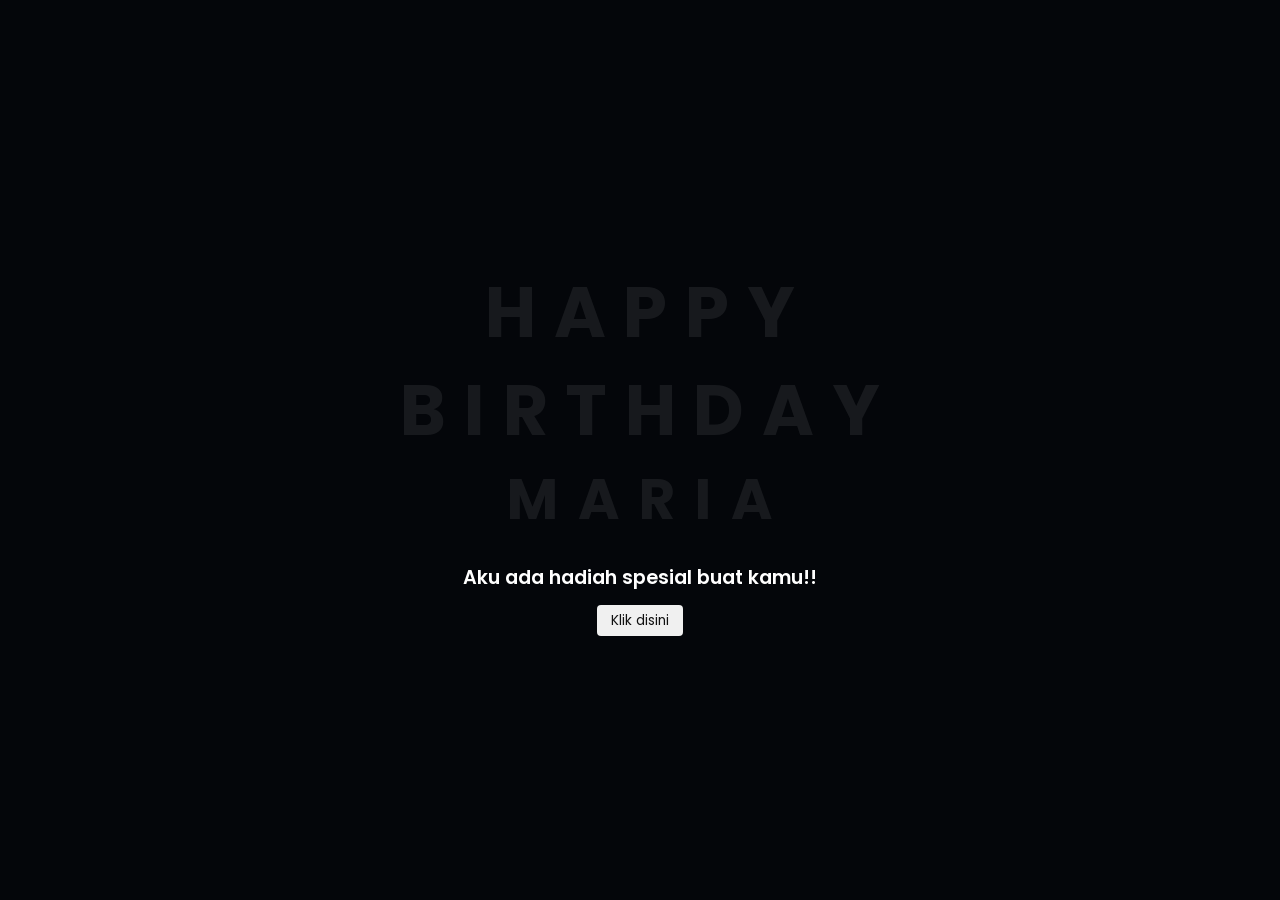
<file: index.html>
<!DOCTYPE html>
<html lang="id">
<head>
    <meta charset="UTF-8">
    <meta http-equiv="X-UA-Compatible" content="IE=edge">
    <meta name="viewport" content="width=device-width, initial-scale=1.0">
    <link rel="stylesheet" href="css/style.css">
    <link rel="icon" href="img/flowers.png" type="image/png">
    <title>Flowers</title>
</head>
<body>
    <div class="greetings">
        <span>H</span>
        <span>A</span>
        <span>P</span>
        <span>P</span>
        <span>Y</span>
    </div>

    <div class="greetings">
        <span>B</span>
        <span>I</span>
        <span>R</span>
        <span>T</span>
        <span>H</span>
        <span>D</span>
        <span>A</span>
        <span>Y</span>
    </div>

    <div class="greetings nama">
        <span>M</span>
        <span>A</span>
        <span>R</span>
        <span>I</span>
        <span>A</span>
    </div>

    <div class="description">
        <span>Aku ada hadiah spesial buat kamu!!</span>
    </div>

    <div class="button">
        <a class="btn" href="flower.html">Klik disini</a>
    </div>

    <script src="script.js"></script>
</body>
</html>
</file>
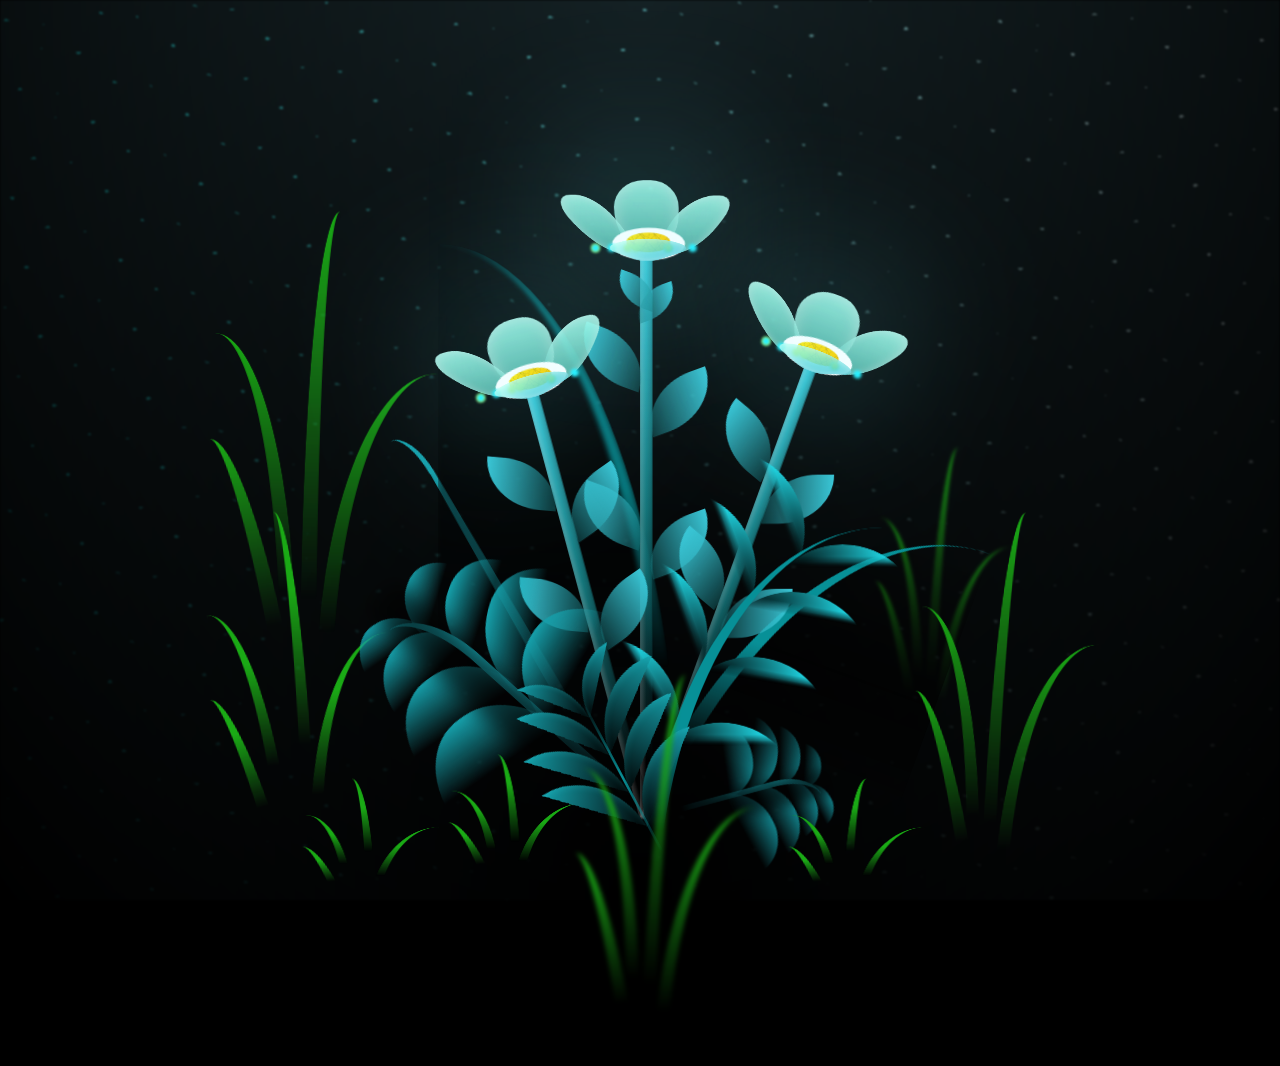
<file: flower.html>
<!DOCTYPE html>
<html lang="en">
<head>
    <meta charset="UTF-8">
    <meta http-equiv="X-UA-Compatible" content="IE=edge">
    <meta name="viewport" content="width=device-width, initial-scale=1.0">
    <link rel="stylesheet" href="css/main.css">
    <link rel="icon" href="img/flowers.png" type="image/x-icon">
    <title>flowers</title>
</head>
<body class="not-loaded">
  <!-- Pembuat code: https://codepen.io/mdusmanansari/pen/BamepLe -->
    <div class="night"></div>
    <div class="flowers">
      <div class="flower flower--1">
        <div class="flower__leafs flower__leafs--1">
          <div class="flower__leaf flower__leaf--1"></div>
          <div class="flower__leaf flower__leaf--2"></div>
          <div class="flower__leaf flower__leaf--3"></div>
          <div class="flower__leaf flower__leaf--4"></div>
          <div class="flower__white-circle"></div>
  
          <div class="flower__light flower__light--1"></div>
          <div class="flower__light flower__light--2"></div>
          <div class="flower__light flower__light--3"></div>
          <div class="flower__light flower__light--4"></div>
          <div class="flower__light flower__light--5"></div>
          <div class="flower__light flower__light--6"></div>
          <div class="flower__light flower__light--7"></div>
          <div class="flower__light flower__light--8"></div>
  
        </div>
        <div class="flower__line">
          <div class="flower__line__leaf flower__line__leaf--1"></div>
          <div class="flower__line__leaf flower__line__leaf--2"></div>
          <div class="flower__line__leaf flower__line__leaf--3"></div>
          <div class="flower__line__leaf flower__line__leaf--4"></div>
          <div class="flower__line__leaf flower__line__leaf--5"></div>
          <div class="flower__line__leaf flower__line__leaf--6"></div>
        </div>
      </div>
  
      <div class="flower flower--2">
        <div class="flower__leafs flower__leafs--2">
          <div class="flower__leaf flower__leaf--1"></div>
          <div class="flower__leaf flower__leaf--2"></div>
          <div class="flower__leaf flower__leaf--3"></div>
          <div class="flower__leaf flower__leaf--4"></div>
          <div class="flower__white-circle"></div>
  
          <div class="flower__light flower__light--1"></div>
          <div class="flower__light flower__light--2"></div>
          <div class="flower__light flower__light--3"></div>
          <div class="flower__light flower__light--4"></div>
          <div class="flower__light flower__light--5"></div>
          <div class="flower__light flower__light--6"></div>
          <div class="flower__light flower__light--7"></div>
          <div class="flower__light flower__light--8"></div>
  
        </div>
        <div class="flower__line">
          <div class="flower__line__leaf flower__line__leaf--1"></div>
          <div class="flower__line__leaf flower__line__leaf--2"></div>
          <div class="flower__line__leaf flower__line__leaf--3"></div>
          <div class="flower__line__leaf flower__line__leaf--4"></div>
        </div>
      </div>
  
      <div class="flower flower--3">
        <div class="flower__leafs flower__leafs--3">
          <div class="flower__leaf flower__leaf--1"></div>
          <div class="flower__leaf flower__leaf--2"></div>
          <div class="flower__leaf flower__leaf--3"></div>
          <div class="flower__leaf flower__leaf--4"></div>
          <div class="flower__white-circle"></div>
  
          <div class="flower__light flower__light--1"></div>
          <div class="flower__light flower__light--2"></div>
          <div class="flower__light flower__light--3"></div>
          <div class="flower__light flower__light--4"></div>
          <div class="flower__light flower__light--5"></div>
          <div class="flower__light flower__light--6"></div>
          <div class="flower__light flower__light--7"></div>
          <div class="flower__light flower__light--8"></div>
  
        </div>
        <div class="flower__line">
          <div class="flower__line__leaf flower__line__leaf--1"></div>
          <div class="flower__line__leaf flower__line__leaf--2"></div>
          <div class="flower__line__leaf flower__line__leaf--3"></div>
          <div class="flower__line__leaf flower__line__leaf--4"></div>
        </div>
      </div>
  
      <div class="grow-ans" style="--d:1.2s">
        <div class="flower__g-long">
          <div class="flower__g-long__top"></div>
          <div class="flower__g-long__bottom"></div>
        </div>
      </div>
  
      <div class="growing-grass">
        <div class="flower__grass flower__grass--1">
          <div class="flower__grass--top"></div>
          <div class="flower__grass--bottom"></div>
          <div class="flower__grass__leaf flower__grass__leaf--1"></div>
          <div class="flower__grass__leaf flower__grass__leaf--2"></div>
          <div class="flower__grass__leaf flower__grass__leaf--3"></div>
          <div class="flower__grass__leaf flower__grass__leaf--4"></div>
          <div class="flower__grass__leaf flower__grass__leaf--5"></div>
          <div class="flower__grass__leaf flower__grass__leaf--6"></div>
          <div class="flower__grass__leaf flower__grass__leaf--7"></div>
          <div class="flower__grass__leaf flower__grass__leaf--8"></div>
          <div class="flower__grass__overlay"></div>
        </div>
      </div>
  
      <div class="growing-grass">
        <div class="flower__grass flower__grass--2">
          <div class="flower__grass--top"></div>
          <div class="flower__grass--bottom"></div>
          <div class="flower__grass__leaf flower__grass__leaf--1"></div>
          <div class="flower__grass__leaf flower__grass__leaf--2"></div>
          <div class="flower__grass__leaf flower__grass__leaf--3"></div>
          <div class="flower__grass__leaf flower__grass__leaf--4"></div>
          <div class="flower__grass__leaf flower__grass__leaf--5"></div>
          <div class="flower__grass__leaf flower__grass__leaf--6"></div>
          <div class="flower__grass__leaf flower__grass__leaf--7"></div>
          <div class="flower__grass__leaf flower__grass__leaf--8"></div>
          <div class="flower__grass__overlay"></div>
        </div>
      </div>
  
      <div class="grow-ans" style="--d:2.4s">
        <div class="flower__g-right flower__g-right--1">
          <div class="leaf"></div>
        </div>
      </div>
  
      <div class="grow-ans" style="--d:2.8s">
        <div class="flower__g-right flower__g-right--2">
          <div class="leaf"></div>
        </div>
      </div>
  
      <div class="grow-ans" style="--d:2.8s">
        <div class="flower__g-front">
          <div class="flower__g-front__leaf-wrapper flower__g-front__leaf-wrapper--1">
            <div class="flower__g-front__leaf"></div>
          </div>
          <div class="flower__g-front__leaf-wrapper flower__g-front__leaf-wrapper--2">
            <div class="flower__g-front__leaf"></div>
          </div>
          <div class="flower__g-front__leaf-wrapper flower__g-front__leaf-wrapper--3">
            <div class="flower__g-front__leaf"></div>
          </div>
          <div class="flower__g-front__leaf-wrapper flower__g-front__leaf-wrapper--4">
            <div class="flower__g-front__leaf"></div>
          </div>
          <div class="flower__g-front__leaf-wrapper flower__g-front__leaf-wrapper--5">
            <div class="flower__g-front__leaf"></div>
          </div>
          <div class="flower__g-front__leaf-wrapper flower__g-front__leaf-wrapper--6">
            <div class="flower__g-front__leaf"></div>
          </div>
          <div class="flower__g-front__leaf-wrapper flower__g-front__leaf-wrapper--7">
            <div class="flower__g-front__leaf"></div>
          </div>
          <div class="flower__g-front__leaf-wrapper flower__g-front__leaf-wrapper--8">
            <div class="flower__g-front__leaf"></div>
          </div>
          <div class="flower__g-front__line"></div>
        </div>
      </div>
  
      <div class="grow-ans" style="--d:3.2s">
        <div class="flower__g-fr">
          <div class="leaf"></div>
          <div class="flower__g-fr__leaf flower__g-fr__leaf--1"></div>
          <div class="flower__g-fr__leaf flower__g-fr__leaf--2"></div>
          <div class="flower__g-fr__leaf flower__g-fr__leaf--3"></div>
          <div class="flower__g-fr__leaf flower__g-fr__leaf--4"></div>
          <div class="flower__g-fr__leaf flower__g-fr__leaf--5"></div>
          <div class="flower__g-fr__leaf flower__g-fr__leaf--6"></div>
          <div class="flower__g-fr__leaf flower__g-fr__leaf--7"></div>
          <div class="flower__g-fr__leaf flower__g-fr__leaf--8"></div>
        </div>
      </div>
  
      <div class="long-g long-g--0">
        <div class="grow-ans" style="--d:3s">
          <div class="leaf leaf--0"></div>
        </div>
        <div class="grow-ans" style="--d:2.2s">
          <div class="leaf leaf--1"></div>
        </div>
        <div class="grow-ans" style="--d:3.4s">
          <div class="leaf leaf--2"></div>
        </div>
        <div class="grow-ans" style="--d:3.6s">
          <div class="leaf leaf--3"></div>
        </div>
      </div>
  
      <div class="long-g long-g--1">
        <div class="grow-ans" style="--d:3.6s">
          <div class="leaf leaf--0"></div>
        </div>
        <div class="grow-ans" style="--d:3.8s">
          <div class="leaf leaf--1"></div>
        </div>
        <div class="grow-ans" style="--d:4s">
          <div class="leaf leaf--2"></div>
        </div>
        <div class="grow-ans" style="--d:4.2s">
          <div class="leaf leaf--3"></div>
        </div>
      </div>
  
      <div class="long-g long-g--2">
        <div class="grow-ans" style="--d:4s">
          <div class="leaf leaf--0"></div>
        </div>
        <div class="grow-ans" style="--d:4.2s">
          <div class="leaf leaf--1"></div>
        </div>
        <div class="grow-ans" style="--d:4.4s">
          <div class="leaf leaf--2"></div>
        </div>
        <div class="grow-ans" style="--d:4.6s">
          <div class="leaf leaf--3"></div>
        </div>
      </div>
  
      <div class="long-g long-g--3">
        <div class="grow-ans" style="--d:4s">
          <div class="leaf leaf--0"></div>
        </div>
        <div class="grow-ans" style="--d:4.2s">
          <div class="leaf leaf--1"></div>
        </div>
        <div class="grow-ans" style="--d:3s">
          <div class="leaf leaf--2"></div>
        </div>
        <div class="grow-ans" style="--d:3.6s">
          <div class="leaf leaf--3"></div>
        </div>
      </div>
  
      <div class="long-g long-g--4">
        <div class="grow-ans" style="--d:4s">
          <div class="leaf leaf--0"></div>
        </div>
        <div class="grow-ans" style="--d:4.2s">
          <div class="leaf leaf--1"></div>
        </div>
        <div class="grow-ans" style="--d:3s">
          <div class="leaf leaf--2"></div>
        </div>
        <div class="grow-ans" style="--d:3.6s">
          <div class="leaf leaf--3"></div>
        </div>
      </div>
  
      <div class="long-g long-g--5">
        <div class="grow-ans" style="--d:4s">
          <div class="leaf leaf--0"></div>
        </div>
        <div class="grow-ans" style="--d:4.2s">
          <div class="leaf leaf--1"></div>
        </div>
        <div class="grow-ans" style="--d:3s">
          <div class="leaf leaf--2"></div>
        </div>
        <div class="grow-ans" style="--d:3.6s">
          <div class="leaf leaf--3"></div>
        </div>
      </div>
  
      <div class="long-g long-g--6">
        <div class="grow-ans" style="--d:4.2s">
          <div class="leaf leaf--0"></div>
        </div>
        <div class="grow-ans" style="--d:4.4s">
          <div class="leaf leaf--1"></div>
        </div>
        <div class="grow-ans" style="--d:4.6s">
          <div class="leaf leaf--2"></div>
        </div>
        <div class="grow-ans" style="--d:4.8s">
          <div class="leaf leaf--3"></div>
        </div>
      </div>
  
      <div class="long-g long-g--7">
        <div class="grow-ans" style="--d:3s">
          <div class="leaf leaf--0"></div>
        </div>
        <div class="grow-ans" style="--d:3.2s">
          <div class="leaf leaf--1"></div>
        </div>
        <div class="grow-ans" style="--d:3.5s">
          <div class="leaf leaf--2"></div>
        </div>
        <div class="grow-ans" style="--d:3.6s">
          <div class="leaf leaf--3"></div>
        </div>
      </div>
    </div>
    <script src="main.js"></script>
  </body>
</html>
</file>
<file: css/style.css>
@import url('https://fonts.googleapis.com/css2?family=Poppins:wght@500;600;700&display=swap');
 
:root {
    --fs: clamp(1.6rem, min(5.5vw, 9vh), 4.5rem);
    --dim: rgba(255, 255, 255, 0.08);
}
 
* {
    margin: 0;
    padding: 0;
    box-sizing: border-box;
    font-family: 'Poppins', sans-serif;
}
 
body {
    min-height: 100vh;
    background: #04060a;
    color: #fff;
    display: flex;
    flex-direction: column;
    align-items: center;
    justify-content: center;
    text-align: center;
    padding: 1rem;
}
 
.greetings {
    display: flex;
    justify-content: center;
    padding-left: 0.25em; /* menyeimbangkan letter-spacing huruf terakhir */
    font-size: var(--fs);
    font-weight: 700;
    letter-spacing: 0.25em;
    line-height: 1.4;
}
 
.greetings.nama {
    font-size: calc(var(--fs) * 0.8);
    letter-spacing: 0.35em;
    padding-left: 0.35em;
}
 
/* Tiap huruf menyala bergantian, lalu diulang terus (infinite) */
.greetings span {
    color: var(--dim);
    animation: glow var(--dur, 7s) ease-in-out infinite;
    animation-delay: calc(var(--i) * var(--step, 0.3s));
}
 
@keyframes glow {
    0%, 14%, 100% {
        color: var(--dim);
        text-shadow: none;
    }
    4%, 8% {
        color: #fff;
        text-shadow: 0 0 10px #9fd4ff, 0 0 24px #4aa8ff, 0 0 48px #4aa8ff;
    }
}
 
.description {
    margin-top: 1.5rem;
    font-size: clamp(0.95rem, 2.2vw, 1.2rem);
    font-weight: 600;
}
 
.button { margin-top: 0.8rem; }
 
.btn {
    display: inline-block;
    padding: 0.35rem 0.9rem;
    background: #f0f0f0;
    color: #111;
    border-radius: 4px;
    font-size: 0.85rem;
    text-decoration: none;
}
 
.btn:hover,
.btn:focus-visible {
    background: #fff;
    box-shadow: 0 0 12px #4aa8ff;
    outline: none;
}
 
@media (prefers-reduced-motion: reduce) {
    .greetings span { animation: none; color: #bfe3ff; }
} @import url('https://fonts.googleapis.com/css2?family=Poppins:wght@500;600;700&display=swap');
 
:root {
    --fs: clamp(1.6rem, min(5.5vw, 9vh), 4.5rem);
    --dim: rgba(255, 255, 255, 0.08);
}
 
* {
    margin: 0;
    padding: 0;
    box-sizing: border-box;
    font-family: 'Poppins', sans-serif;
}
 
body {
    min-height: 100vh;
    background: #04060a;
    color: #fff;
    display: flex;
    flex-direction: column;
    align-items: center;
    justify-content: center;
    text-align: center;
    padding: 1rem;
}
 
.greetings {
    display: flex;
    justify-content: center;
    padding-left: 0.25em; /* menyeimbangkan letter-spacing huruf terakhir */
    font-size: var(--fs);
    font-weight: 700;
    letter-spacing: 0.25em;
    line-height: 1.4;
}
 
.greetings.nama {
    font-size: calc(var(--fs) * 0.8);
    letter-spacing: 0.35em;
    padding-left: 0.35em;
}
 
/* Tiap huruf menyala bergantian, lalu diulang terus (infinite) */
.greetings span {
    color: var(--dim);
    animation: glow var(--dur, 7s) ease-in-out infinite;
    animation-delay: calc(var(--i) * var(--step, 0.3s));
}
 
@keyframes glow {
    0%, 14%, 100% {
        color: var(--dim);
        text-shadow: none;
    }
    4%, 8% {
        color: #fff;
        text-shadow: 0 0 10px #9fd4ff, 0 0 24px #4aa8ff, 0 0 48px #4aa8ff;
    }
}
 
.description {
    margin-top: 1.5rem;
    font-size: clamp(0.95rem, 2.2vw, 1.2rem);
    font-weight: 600;
}
 
.button { margin-top: 0.8rem; }
 
.btn {
    display: inline-block;
    padding: 0.35rem 0.9rem;
    background: #f0f0f0;
    color: #111;
    border-radius: 4px;
    font-size: 0.85rem;
    text-decoration: none;
}
 
.btn:hover,
.btn:focus-visible {
    background: #fff;
    box-shadow: 0 0 12px #4aa8ff;
    outline: none;
}
 
@media (prefers-reduced-motion: reduce) {
    .greetings span { animation: none; color: #bfe3ff; }
} @import url('https://fonts.googleapis.com/css2?family=Poppins:wght@500;600;700&display=swap');
 
:root {
    --fs: clamp(1.6rem, min(5.5vw, 9vh), 4.5rem);
    --dim: rgba(255, 255, 255, 0.08);
}
 
* {
    margin: 0;
    padding: 0;
    box-sizing: border-box;
    font-family: 'Poppins', sans-serif;
}
 
body {
    min-height: 100vh;
    background: #04060a;
    color: #fff;
    display: flex;
    flex-direction: column;
    align-items: center;
    justify-content: center;
    text-align: center;
    padding: 1rem;
}
 
.greetings {
    display: flex;
    justify-content: center;
    padding-left: 0.25em; /* menyeimbangkan letter-spacing huruf terakhir */
    font-size: var(--fs);
    font-weight: 700;
    letter-spacing: 0.25em;
    line-height: 1.4;
}
 
.greetings.nama {
    font-size: calc(var(--fs) * 0.8);
    letter-spacing: 0.35em;
    padding-left: 0.35em;
}
 
/* Tiap huruf menyala bergantian, lalu diulang terus (infinite) */
.greetings span {
    color: var(--dim);
    animation: glow var(--dur, 7s) ease-in-out infinite;
    animation-delay: calc(var(--i) * var(--step, 0.3s));
}
 
@keyframes glow {
    0%, 14%, 100% {
        color: var(--dim);
        text-shadow: none;
    }
    4%, 8% {
        color: #fff;
        text-shadow: 0 0 10px #9fd4ff, 0 0 24px #4aa8ff, 0 0 48px #4aa8ff;
    }
}
 
.description {
    margin-top: 1.5rem;
    font-size: clamp(0.95rem, 2.2vw, 1.2rem);
    font-weight: 600;
}
 
.button { margin-top: 0.8rem; }
 
.btn {
    display: inline-block;
    padding: 0.35rem 0.9rem;
    background: #f0f0f0;
    color: #111;
    border-radius: 4px;
    font-size: 0.85rem;
    text-decoration: none;
}
 
.btn:hover,
.btn:focus-visible {
    background: #fff;
    box-shadow: 0 0 12px #4aa8ff;
    outline: none;
}
 
@media (prefers-reduced-motion: reduce) {
    .greetings span { animation: none; color: #bfe3ff; }
}
</file>
<file: css/main.css>
*,
*::after,
*::before {
  padding: 0;
  margin: 0;
  box-sizing: border-box;
}

:root {
  --dark-color: #000;
}

body {
  display: flex;
  align-items: flex-end;
  justify-content: center;
  min-height: 100vh;
  background-color: var(--dark-color);
  overflow: hidden;
  perspective: 1000px;
}

.night {
  position: fixed;
  left: 50%;
  top: 0;
  transform: translateX(-50%);
  width: 100%;
  height: 100%;
  filter: blur(0.1vmin);
  background-image: radial-gradient(ellipse at top, transparent 0%, var(--dark-color)), radial-gradient(ellipse at bottom, var(--dark-color), rgba(145, 233, 255, 0.2)), repeating-linear-gradient(220deg, rgb(0, 0, 0) 0px, rgb(0, 0, 0) 19px, transparent 19px, transparent 22px), repeating-linear-gradient(189deg, rgb(0, 0, 0) 0px, rgb(0, 0, 0) 19px, transparent 19px, transparent 22px), repeating-linear-gradient(148deg, rgb(0, 0, 0) 0px, rgb(0, 0, 0) 19px, transparent 19px, transparent 22px), linear-gradient(90deg, rgb(0, 255, 250), rgb(240, 240, 240));
}

.flowers {
  position: relative;
  transform: scale(0.9);
}

.flower {
  position: absolute;
  bottom: 10vmin;
  transform-origin: bottom center;
  z-index: 10;
  --fl-speed: 0.8s;
}
.flower--1 {
  -webkit-animation: moving-flower-1 4s linear infinite;
          animation: moving-flower-1 4s linear infinite;
}
.flower--1 .flower__line {
  height: 70vmin;
  -webkit-animation-delay: 0.3s;
          animation-delay: 0.3s;
}
.flower--1 .flower__line__leaf--1 {
  -webkit-animation: blooming-leaf-right var(--fl-speed) 1.6s backwards;
          animation: blooming-leaf-right var(--fl-speed) 1.6s backwards;
}
.flower--1 .flower__line__leaf--2 {
  -webkit-animation: blooming-leaf-right var(--fl-speed) 1.4s backwards;
          animation: blooming-leaf-right var(--fl-speed) 1.4s backwards;
}
.flower--1 .flower__line__leaf--3 {
  -webkit-animation: blooming-leaf-left var(--fl-speed) 1.2s backwards;
          animation: blooming-leaf-left var(--fl-speed) 1.2s backwards;
}
.flower--1 .flower__line__leaf--4 {
  -webkit-animation: blooming-leaf-left var(--fl-speed) 1s backwards;
          animation: blooming-leaf-left var(--fl-speed) 1s backwards;
}
.flower--1 .flower__line__leaf--5 {
  -webkit-animation: blooming-leaf-right var(--fl-speed) 1.8s backwards;
          animation: blooming-leaf-right var(--fl-speed) 1.8s backwards;
}
.flower--1 .flower__line__leaf--6 {
  -webkit-animation: blooming-leaf-left var(--fl-speed) 2s backwards;
          animation: blooming-leaf-left var(--fl-speed) 2s backwards;
}
.flower--2 {
  left: 50%;
  transform: rotate(20deg);
  -webkit-animation: moving-flower-2 4s linear infinite;
          animation: moving-flower-2 4s linear infinite;
}
.flower--2 .flower__line {
  height: 60vmin;
  -webkit-animation-delay: 0.6s;
          animation-delay: 0.6s;
}
.flower--2 .flower__line__leaf--1 {
  -webkit-animation: blooming-leaf-right var(--fl-speed) 1.9s backwards;
          animation: blooming-leaf-right var(--fl-speed) 1.9s backwards;
}
.flower--2 .flower__line__leaf--2 {
  -webkit-animation: blooming-leaf-right var(--fl-speed) 1.7s backwards;
          animation: blooming-leaf-right var(--fl-speed) 1.7s backwards;
}
.flower--2 .flower__line__leaf--3 {
  -webkit-animation: blooming-leaf-left var(--fl-speed) 1.5s backwards;
          animation: blooming-leaf-left var(--fl-speed) 1.5s backwards;
}
.flower--2 .flower__line__leaf--4 {
  -webkit-animation: blooming-leaf-left var(--fl-speed) 1.3s backwards;
          animation: blooming-leaf-left var(--fl-speed) 1.3s backwards;
}
.flower--3 {
  left: 50%;
  transform: rotate(-15deg);
  -webkit-animation: moving-flower-3 4s linear infinite;
          animation: moving-flower-3 4s linear infinite;
}
.flower--3 .flower__line {
  -webkit-animation-delay: 0.9s;
          animation-delay: 0.9s;
}
.flower--3 .flower__line__leaf--1 {
  -webkit-animation: blooming-leaf-right var(--fl-speed) 2.5s backwards;
          animation: blooming-leaf-right var(--fl-speed) 2.5s backwards;
}
.flower--3 .flower__line__leaf--2 {
  -webkit-animation: blooming-leaf-right var(--fl-speed) 2.3s backwards;
          animation: blooming-leaf-right var(--fl-speed) 2.3s backwards;
}
.flower--3 .flower__line__leaf--3 {
  -webkit-animation: blooming-leaf-left var(--fl-speed) 2.1s backwards;
          animation: blooming-leaf-left var(--fl-speed) 2.1s backwards;
}
.flower--3 .flower__line__leaf--4 {
  -webkit-animation: blooming-leaf-left var(--fl-speed) 1.9s backwards;
          animation: blooming-leaf-left var(--fl-speed) 1.9s backwards;
}
.flower__leafs {
  position: relative;
  -webkit-animation: blooming-flower 2s backwards;
          animation: blooming-flower 2s backwards;
}
.flower__leafs--1 {
  -webkit-animation-delay: 1.1s;
          animation-delay: 1.1s;
}
.flower__leafs--2 {
  -webkit-animation-delay: 1.4s;
          animation-delay: 1.4s;
}
.flower__leafs--3 {
  -webkit-animation-delay: 1.7s;
          animation-delay: 1.7s;
}
.flower__leafs::after {
  content: "";
  position: absolute;
  left: 0;
  top: 0;
  transform: translate(-50%, -100%);
  width: 8vmin;
  height: 8vmin;
  background-color: #6bf0ff;
  filter: blur(10vmin);
}
.flower__leaf {
  position: absolute;
  bottom: 0;
  left: 50%;
  width: 8vmin;
  height: 11vmin;
  border-radius: 51% 49% 47% 53%/44% 45% 55% 69%;
  background-color: #a7ffee;
  background-image: linear-gradient(to top, #54b8aa, #a7ffee);
  transform-origin: bottom center;
  opacity: 0.9;
  box-shadow: inset 0 0 2vmin rgba(255, 255, 255, 0.5);
}
.flower__leaf--1 {
  transform: translate(-10%, 1%) rotateY(40deg) rotateX(-50deg);
}
.flower__leaf--2 {
  transform: translate(-50%, -4%) rotateX(40deg);
}
.flower__leaf--3 {
  transform: translate(-90%, 0%) rotateY(45deg) rotateX(50deg);
}
.flower__leaf--4 {
  width: 8vmin;
  height: 8vmin;
  transform-origin: bottom left;
  border-radius: 4vmin 10vmin 4vmin 4vmin;
  transform: translate(0%, 18%) rotateX(70deg) rotate(-43deg);
  background-image: linear-gradient(to top, #39c6d6, #a7ffee);
  z-index: 1;
  opacity: 0.8;
}
.flower__white-circle {
  position: absolute;
  left: -3.5vmin;
  top: -3vmin;
  width: 9vmin;
  height: 4vmin;
  border-radius: 50%;
  background-color: #fff;
}
.flower__white-circle::after {
  content: "";
  position: absolute;
  left: 50%;
  top: 45%;
  transform: translate(-50%, -50%);
  width: 60%;
  height: 60%;
  border-radius: inherit;
  background-image: repeating-linear-gradient(135deg, rgba(0, 0, 0, 0.03) 0px, rgba(0, 0, 0, 0.03) 1px, transparent 1px, transparent 12px), repeating-linear-gradient(45deg, rgba(0, 0, 0, 0.03) 0px, rgba(0, 0, 0, 0.03) 1px, transparent 1px, transparent 12px), repeating-linear-gradient(67.5deg, rgba(0, 0, 0, 0.03) 0px, rgba(0, 0, 0, 0.03) 1px, transparent 1px, transparent 12px), repeating-linear-gradient(135deg, rgba(0, 0, 0, 0.03) 0px, rgba(0, 0, 0, 0.03) 1px, transparent 1px, transparent 12px), repeating-linear-gradient(45deg, rgba(0, 0, 0, 0.03) 0px, rgba(0, 0, 0, 0.03) 1px, transparent 1px, transparent 12px), repeating-linear-gradient(112.5deg, rgba(0, 0, 0, 0.03) 0px, rgba(0, 0, 0, 0.03) 1px, transparent 1px, transparent 12px), repeating-linear-gradient(112.5deg, rgba(0, 0, 0, 0.03) 0px, rgba(0, 0, 0, 0.03) 1px, transparent 1px, transparent 12px), repeating-linear-gradient(45deg, rgba(0, 0, 0, 0.03) 0px, rgba(0, 0, 0, 0.03) 1px, transparent 1px, transparent 12px), repeating-linear-gradient(22.5deg, rgba(0, 0, 0, 0.03) 0px, rgba(0, 0, 0, 0.03) 1px, transparent 1px, transparent 12px), repeating-linear-gradient(45deg, rgba(0, 0, 0, 0.03) 0px, rgba(0, 0, 0, 0.03) 1px, transparent 1px, transparent 12px), repeating-linear-gradient(22.5deg, rgba(0, 0, 0, 0.03) 0px, rgba(0, 0, 0, 0.03) 1px, transparent 1px, transparent 12px), repeating-linear-gradient(135deg, rgba(0, 0, 0, 0.03) 0px, rgba(0, 0, 0, 0.03) 1px, transparent 1px, transparent 12px), repeating-linear-gradient(157.5deg, rgba(0, 0, 0, 0.03) 0px, rgba(0, 0, 0, 0.03) 1px, transparent 1px, transparent 12px), repeating-linear-gradient(67.5deg, rgba(0, 0, 0, 0.03) 0px, rgba(0, 0, 0, 0.03) 1px, transparent 1px, transparent 12px), repeating-linear-gradient(67.5deg, rgba(0, 0, 0, 0.03) 0px, rgba(0, 0, 0, 0.03) 1px, transparent 1px, transparent 12px), linear-gradient(90deg, rgb(255, 235, 18), rgb(255, 206, 0));
}
.flower__line {
  height: 55vmin;
  width: 1.5vmin;
  background-image: linear-gradient(to left, rgba(0, 0, 0, 0.2), transparent, rgba(255, 255, 255, 0.2)), linear-gradient(to top, transparent 10%, #14757a, #39c6d6);
  box-shadow: inset 0 0 2px rgba(0, 0, 0, 0.5);
  -webkit-animation: grow-flower-tree 4s backwards;
          animation: grow-flower-tree 4s backwards;
}
.flower__line__leaf {
  --w: 7vmin;
  --h: calc(var(--w) + 2vmin);
  position: absolute;
  top: 20%;
  left: 90%;
  width: var(--w);
  height: var(--h);
  border-top-right-radius: var(--h);
  border-bottom-left-radius: var(--h);
  background-image: linear-gradient(to top, rgba(20, 117, 122, 0.4), #39c6d6);
}
.flower__line__leaf--1 {
  transform: rotate(70deg) rotateY(30deg);
}
.flower__line__leaf--2 {
  top: 45%;
  transform: rotate(70deg) rotateY(30deg);
}
.flower__line__leaf--3, .flower__line__leaf--4, .flower__line__leaf--6 {
  border-top-right-radius: 0;
  border-bottom-left-radius: 0;
  border-top-left-radius: var(--h);
  border-bottom-right-radius: var(--h);
  left: -460%;
  top: 12%;
  transform: rotate(-70deg) rotateY(30deg);
}
.flower__line__leaf--4 {
  top: 40%;
}
.flower__line__leaf--5 {
  top: 0;
  transform-origin: left;
  transform: rotate(70deg) rotateY(30deg) scale(0.6);
}
.flower__line__leaf--6 {
  top: -2%;
  left: -450%;
  transform-origin: right;
  transform: rotate(-70deg) rotateY(30deg) scale(0.6);
}
.flower__light {
  position: absolute;
  bottom: 0vmin;
  width: 1vmin;
  height: 1vmin;
  background-color: rgb(255, 251, 0);
  border-radius: 50%;
  filter: blur(0.2vmin);
  -webkit-animation: light-ans 4s linear infinite backwards;
          animation: light-ans 4s linear infinite backwards;
}
.flower__light:nth-child(odd) {
  background-color: #23f0ff;
}
.flower__light--1 {
  left: -2vmin;
  -webkit-animation-delay: 1s;
          animation-delay: 1s;
}
.flower__light--2 {
  left: 3vmin;
  -webkit-animation-delay: 0.5s;
          animation-delay: 0.5s;
}
.flower__light--3 {
  left: -6vmin;
  -webkit-animation-delay: 0.3s;
          animation-delay: 0.3s;
}
.flower__light--4 {
  left: 6vmin;
  -webkit-animation-delay: 0.9s;
          animation-delay: 0.9s;
}
.flower__light--5 {
  left: -1vmin;
  -webkit-animation-delay: 1.5s;
          animation-delay: 1.5s;
}
.flower__light--6 {
  left: -4vmin;
  -webkit-animation-delay: 3s;
          animation-delay: 3s;
}
.flower__light--7 {
  left: 3vmin;
  -webkit-animation-delay: 2s;
          animation-delay: 2s;
}
.flower__light--8 {
  left: -6vmin;
  -webkit-animation-delay: 3.5s;
          animation-delay: 3.5s;
}
.flower__grass {
  --c: #159faa;
  --line-w: 1.5vmin;
  position: absolute;
  bottom: 12vmin;
  left: -7vmin;
  display: flex;
  flex-direction: column;
  align-items: flex-end;
  z-index: 20;
  transform-origin: bottom center;
  transform: rotate(-48deg) rotateY(40deg);
}
.flower__grass--1 {
  -webkit-animation: moving-grass 2s linear infinite;
          animation: moving-grass 2s linear infinite;
}
.flower__grass--2 {
  left: 2vmin;
  bottom: 10vmin;
  transform: scale(0.5) rotate(75deg) rotateX(10deg) rotateY(-200deg);
  opacity: 0.8;
  z-index: 0;
  -webkit-animation: moving-grass--2 1.5s linear infinite;
          animation: moving-grass--2 1.5s linear infinite;
}
.flower__grass--top {
  width: 7vmin;
  height: 10vmin;
  border-top-right-radius: 100%;
  border-right: var(--line-w) solid var(--c);
  transform-origin: bottom center;
  transform: rotate(-2deg);
}
.flower__grass--bottom {
  margin-top: -2px;
  width: var(--line-w);
  height: 25vmin;
  background-image: linear-gradient(to top, transparent, var(--c));
}
.flower__grass__leaf {
  --size: 10vmin;
  position: absolute;
  width: calc(var(--size) * 2.1);
  height: var(--size);
  border-top-left-radius: var(--size);
  border-top-right-radius: var(--size);
  background-image: linear-gradient(to top, transparent, transparent 30%, var(--c));
  z-index: 100;
}
.flower__grass__leaf--1 {
  top: -6%;
  left: 30%;
  --size: 6vmin;
  transform: rotate(-20deg);
  -webkit-animation: growing-grass-ans--1 2s 2.6s backwards;
          animation: growing-grass-ans--1 2s 2.6s backwards;
}
@-webkit-keyframes growing-grass-ans--1 {
  0% {
    transform-origin: bottom left;
    transform: rotate(-20deg) scale(0);
  }
}
@keyframes growing-grass-ans--1 {
  0% {
    transform-origin: bottom left;
    transform: rotate(-20deg) scale(0);
  }
}
.flower__grass__leaf--2 {
  top: -5%;
  left: -110%;
  --size: 6vmin;
  transform: rotate(10deg);
  -webkit-animation: growing-grass-ans--2 2s 2.4s linear backwards;
          animation: growing-grass-ans--2 2s 2.4s linear backwards;
}
@-webkit-keyframes growing-grass-ans--2 {
  0% {
    transform-origin: bottom right;
    transform: rotate(10deg) scale(0);
  }
}
@keyframes growing-grass-ans--2 {
  0% {
    transform-origin: bottom right;
    transform: rotate(10deg) scale(0);
  }
}
.flower__grass__leaf--3 {
  top: 5%;
  left: 60%;
  --size: 8vmin;
  transform: rotate(-18deg) rotateX(-20deg);
  -webkit-animation: growing-grass-ans--3 2s 2.2s linear backwards;
          animation: growing-grass-ans--3 2s 2.2s linear backwards;
}
@-webkit-keyframes growing-grass-ans--3 {
  0% {
    transform-origin: bottom left;
    transform: rotate(-18deg) rotateX(-20deg) scale(0);
  }
}
@keyframes growing-grass-ans--3 {
  0% {
    transform-origin: bottom left;
    transform: rotate(-18deg) rotateX(-20deg) scale(0);
  }
}
.flower__grass__leaf--4 {
  top: 6%;
  left: -135%;
  --size: 8vmin;
  transform: rotate(2deg);
  -webkit-animation: growing-grass-ans--4 2s 2s linear backwards;
          animation: growing-grass-ans--4 2s 2s linear backwards;
}
@-webkit-keyframes growing-grass-ans--4 {
  0% {
    transform-origin: bottom right;
    transform: rotate(2deg) scale(0);
  }
}
@keyframes growing-grass-ans--4 {
  0% {
    transform-origin: bottom right;
    transform: rotate(2deg) scale(0);
  }
}
.flower__grass__leaf--5 {
  top: 20%;
  left: 60%;
  --size: 10vmin;
  transform: rotate(-24deg) rotateX(-20deg);
  -webkit-animation: growing-grass-ans--5 2s 1.8s linear backwards;
          animation: growing-grass-ans--5 2s 1.8s linear backwards;
}
@-webkit-keyframes growing-grass-ans--5 {
  0% {
    transform-origin: bottom left;
    transform: rotate(-24deg) rotateX(-20deg) scale(0);
  }
}
@keyframes growing-grass-ans--5 {
  0% {
    transform-origin: bottom left;
    transform: rotate(-24deg) rotateX(-20deg) scale(0);
  }
}
.flower__grass__leaf--6 {
  top: 22%;
  left: -180%;
  --size: 10vmin;
  transform: rotate(10deg);
  -webkit-animation: growing-grass-ans--6 2s 1.6s linear backwards;
          animation: growing-grass-ans--6 2s 1.6s linear backwards;
}
@-webkit-keyframes growing-grass-ans--6 {
  0% {
    transform-origin: bottom right;
    transform: rotate(10deg) scale(0);
  }
}
@keyframes growing-grass-ans--6 {
  0% {
    transform-origin: bottom right;
    transform: rotate(10deg) scale(0);
  }
}
.flower__grass__leaf--7 {
  top: 39%;
  left: 70%;
  --size: 10vmin;
  transform: rotate(-10deg);
  -webkit-animation: growing-grass-ans--7 2s 1.4s linear backwards;
          animation: growing-grass-ans--7 2s 1.4s linear backwards;
}
@-webkit-keyframes growing-grass-ans--7 {
  0% {
    transform-origin: bottom left;
    transform: rotate(-10deg) scale(0);
  }
}
@keyframes growing-grass-ans--7 {
  0% {
    transform-origin: bottom left;
    transform: rotate(-10deg) scale(0);
  }
}
.flower__grass__leaf--8 {
  top: 40%;
  left: -215%;
  --size: 11vmin;
  transform: rotate(10deg);
  -webkit-animation: growing-grass-ans--8 2s 1.2s linear backwards;
          animation: growing-grass-ans--8 2s 1.2s linear backwards;
}
@-webkit-keyframes growing-grass-ans--8 {
  0% {
    transform-origin: bottom right;
    transform: rotate(10deg) scale(0);
  }
}
@keyframes growing-grass-ans--8 {
  0% {
    transform-origin: bottom right;
    transform: rotate(10deg) scale(0);
  }
}
.flower__grass__overlay {
  position: absolute;
  top: -10%;
  right: 0%;
  width: 100%;
  height: 100%;
  background-color: rgba(0, 0, 0, 0.6);
  filter: blur(1.5vmin);
  z-index: 100;
}
.flower__g-long {
  --w: 2vmin;
  --h: 6vmin;
  --c: #159faa;
  position: absolute;
  bottom: 10vmin;
  left: -3vmin;
  transform-origin: bottom center;
  transform: rotate(-30deg) rotateY(-20deg);
  display: flex;
  flex-direction: column;
  align-items: flex-end;
  -webkit-animation: flower-g-long-ans 3s linear infinite;
          animation: flower-g-long-ans 3s linear infinite;
}
@-webkit-keyframes flower-g-long-ans {
  0%, 100% {
    transform: rotate(-30deg) rotateY(-20deg);
  }
  50% {
    transform: rotate(-32deg) rotateY(-20deg);
  }
}
@keyframes flower-g-long-ans {
  0%, 100% {
    transform: rotate(-30deg) rotateY(-20deg);
  }
  50% {
    transform: rotate(-32deg) rotateY(-20deg);
  }
}
.flower__g-long__top {
  top: calc(var(--h) * -1);
  width: calc(var(--w) + 1vmin);
  height: var(--h);
  border-top-right-radius: 100%;
  border-right: 0.7vmin solid var(--c);
  transform: translate(-0.7vmin, 1vmin);
}
.flower__g-long__bottom {
  width: var(--w);
  height: 50vmin;
  transform-origin: bottom center;
  background-image: linear-gradient(to top, transparent 30%, var(--c));
  box-shadow: inset 0 0 2px rgba(0, 0, 0, 0.5);
  -webkit-clip-path: polygon(35% 0, 65% 1%, 100% 100%, 0% 100%);
          clip-path: polygon(35% 0, 65% 1%, 100% 100%, 0% 100%);
}
.flower__g-right {
  position: absolute;
  bottom: 6vmin;
  left: -2vmin;
  transform-origin: bottom left;
  transform: rotate(20deg);
}
.flower__g-right .leaf {
  width: 30vmin;
  height: 50vmin;
  border-top-left-radius: 100%;
  border-left: 2vmin solid #079097;
  background-image: linear-gradient(to bottom, transparent, var(--dark-color) 60%);
  -webkit-mask-image: linear-gradient(to top, transparent 30%, #079097 60%);
}
.flower__g-right--1 {
  -webkit-animation: flower-g-right-ans 2.5s linear infinite;
          animation: flower-g-right-ans 2.5s linear infinite;
}
.flower__g-right--2 {
  left: 5vmin;
  transform: rotateY(-180deg);
  -webkit-animation: flower-g-right-ans--2 3s linear infinite;
          animation: flower-g-right-ans--2 3s linear infinite;
}
.flower__g-right--2 .leaf {
  height: 75vmin;
  filter: blur(0.3vmin);
  opacity: 0.8;
}
@-webkit-keyframes flower-g-right-ans {
  0%, 100% {
    transform: rotate(20deg);
  }
  50% {
    transform: rotate(24deg) rotateX(-20deg);
  }
}
@keyframes flower-g-right-ans {
  0%, 100% {
    transform: rotate(20deg);
  }
  50% {
    transform: rotate(24deg) rotateX(-20deg);
  }
}
@-webkit-keyframes flower-g-right-ans--2 {
  0%, 100% {
    transform: rotateY(-180deg) rotate(0deg) rotateX(-20deg);
  }
  50% {
    transform: rotateY(-180deg) rotate(6deg) rotateX(-20deg);
  }
}
@keyframes flower-g-right-ans--2 {
  0%, 100% {
    transform: rotateY(-180deg) rotate(0deg) rotateX(-20deg);
  }
  50% {
    transform: rotateY(-180deg) rotate(6deg) rotateX(-20deg);
  }
}
.flower__g-front {
  position: absolute;
  bottom: 6vmin;
  left: 2.5vmin;
  z-index: 100;
  transform-origin: bottom center;
  transform: rotate(-28deg) rotateY(30deg) scale(1.04);
  -webkit-animation: flower__g-front-ans 2s linear infinite;
          animation: flower__g-front-ans 2s linear infinite;
}
@-webkit-keyframes flower__g-front-ans {
  0%, 100% {
    transform: rotate(-28deg) rotateY(30deg) scale(1.04);
  }
  50% {
    transform: rotate(-35deg) rotateY(40deg) scale(1.04);
  }
}
@keyframes flower__g-front-ans {
  0%, 100% {
    transform: rotate(-28deg) rotateY(30deg) scale(1.04);
  }
  50% {
    transform: rotate(-35deg) rotateY(40deg) scale(1.04);
  }
}
.flower__g-front__line {
  width: 0.3vmin;
  height: 20vmin;
  background-image: linear-gradient(to top, transparent, #079097, transparent 100%);
  position: relative;
}
.flower__g-front__leaf-wrapper {
  position: absolute;
  top: 0;
  left: 0;
  transform-origin: bottom left;
  transform: rotate(10deg);
}
.flower__g-front__leaf-wrapper:nth-child(even) {
  left: 0vmin;
  transform: rotateY(-180deg) rotate(5deg);
  -webkit-animation: flower__g-front__leaf-left-ans 1s ease-in backwards;
          animation: flower__g-front__leaf-left-ans 1s ease-in backwards;
}
.flower__g-front__leaf-wrapper:nth-child(odd) {
  -webkit-animation: flower__g-front__leaf-ans 1s ease-in backwards;
          animation: flower__g-front__leaf-ans 1s ease-in backwards;
}
.flower__g-front__leaf-wrapper--1 {
  top: -8vmin;
  transform: scale(0.7);
  -webkit-animation: flower__g-front__leaf-ans 1s 5.5s ease-in backwards !important;
          animation: flower__g-front__leaf-ans 1s 5.5s ease-in backwards !important;
}
.flower__g-front__leaf-wrapper--2 {
  top: -8vmin;
  transform: rotateY(-180deg) scale(0.7) !important;
  -webkit-animation: flower__g-front__leaf-left-ans-2 1s 4.6s ease-in backwards !important;
          animation: flower__g-front__leaf-left-ans-2 1s 4.6s ease-in backwards !important;
}
.flower__g-front__leaf-wrapper--3 {
  top: -3vmin;
  -webkit-animation: flower__g-front__leaf-ans 1s 4.6s ease-in backwards;
          animation: flower__g-front__leaf-ans 1s 4.6s ease-in backwards;
}
.flower__g-front__leaf-wrapper--4 {
  top: -3vmin;
  transform: rotateY(-180deg) scale(0.9) !important;
  -webkit-animation: flower__g-front__leaf-left-ans-2 1s 4.6s ease-in backwards !important;
          animation: flower__g-front__leaf-left-ans-2 1s 4.6s ease-in backwards !important;
}
@-webkit-keyframes flower__g-front__leaf-left-ans-2 {
  0% {
    transform: rotateY(-180deg) scale(0);
  }
}
@keyframes flower__g-front__leaf-left-ans-2 {
  0% {
    transform: rotateY(-180deg) scale(0);
  }
}
.flower__g-front__leaf-wrapper--5, .flower__g-front__leaf-wrapper--6 {
  top: 2vmin;
}
.flower__g-front__leaf-wrapper--7, .flower__g-front__leaf-wrapper--8 {
  top: 6.5vmin;
}
.flower__g-front__leaf-wrapper--2 {
  -webkit-animation-delay: 5.2s !important;
          animation-delay: 5.2s !important;
}
.flower__g-front__leaf-wrapper--3 {
  -webkit-animation-delay: 4.9s !important;
          animation-delay: 4.9s !important;
}
.flower__g-front__leaf-wrapper--5 {
  -webkit-animation-delay: 4.3s !important;
          animation-delay: 4.3s !important;
}
.flower__g-front__leaf-wrapper--6 {
  -webkit-animation-delay: 4.1s !important;
          animation-delay: 4.1s !important;
}
.flower__g-front__leaf-wrapper--7 {
  -webkit-animation-delay: 3.8s !important;
          animation-delay: 3.8s !important;
}
.flower__g-front__leaf-wrapper--8 {
  -webkit-animation-delay: 3.5s !important;
          animation-delay: 3.5s !important;
}
@-webkit-keyframes flower__g-front__leaf-ans {
  0% {
    transform: rotate(10deg) scale(0);
  }
}
@keyframes flower__g-front__leaf-ans {
  0% {
    transform: rotate(10deg) scale(0);
  }
}
@-webkit-keyframes flower__g-front__leaf-left-ans {
  0% {
    transform: rotateY(-180deg) rotate(5deg) scale(0);
  }
}
@keyframes flower__g-front__leaf-left-ans {
  0% {
    transform: rotateY(-180deg) rotate(5deg) scale(0);
  }
}
.flower__g-front__leaf {
  width: 10vmin;
  height: 10vmin;
  border-radius: 100% 0% 0% 100%/100% 100% 0% 0%;
  box-shadow: inset 0 2px 1vmin hsla(184deg, 97%, 58%, 0.2);
  background-image: linear-gradient(to bottom left, transparent, var(--dark-color)), linear-gradient(to bottom right, #159faa 50%, transparent 50%, transparent);
  -webkit-mask-image: linear-gradient(to bottom right, #159faa 50%, transparent 50%, transparent);
  mask-image: linear-gradient(to bottom right, #159faa 50%, transparent 50%, transparent);
}
.flower__g-fr {
  position: absolute;
  bottom: -4vmin;
  left: vmin;
  transform-origin: bottom left;
  z-index: 10;
  -webkit-animation: flower__g-fr-ans 2s linear infinite;
          animation: flower__g-fr-ans 2s linear infinite;
}
@-webkit-keyframes flower__g-fr-ans {
  0%, 100% {
    transform: rotate(2deg);
  }
  50% {
    transform: rotate(4deg);
  }
}
@keyframes flower__g-fr-ans {
  0%, 100% {
    transform: rotate(2deg);
  }
  50% {
    transform: rotate(4deg);
  }
}
.flower__g-fr .leaf {
  width: 30vmin;
  height: 50vmin;
  border-top-left-radius: 100%;
  border-left: 2vmin solid #079097;
  -webkit-mask-image: linear-gradient(to top, transparent 25%, #079097 50%);
  position: relative;
  z-index: 1;
}
.flower__g-fr__leaf {
  position: absolute;
  top: 0;
  left: 0;
  width: 10vmin;
  height: 10vmin;
  border-radius: 100% 0% 0% 100%/100% 100% 0% 0%;
  box-shadow: inset 0 2px 1vmin hsla(184deg, 97%, 58%, 0.2);
  background-image: linear-gradient(to bottom left, transparent, var(--dark-color) 98%), linear-gradient(to bottom right, #23f0ff 45%, transparent 50%, transparent);
  -webkit-mask-image: linear-gradient(135deg, #159faa 40%, transparent 50%, transparent);
}
.flower__g-fr__leaf--1 {
  left: 20vmin;
  transform: rotate(45deg);
  -webkit-animation: flower__g-fr-leaft-ans-1 0.5s 5.2s linear backwards;
          animation: flower__g-fr-leaft-ans-1 0.5s 5.2s linear backwards;
}
@-webkit-keyframes flower__g-fr-leaft-ans-1 {
  0% {
    transform-origin: left;
    transform: rotate(45deg) scale(0);
  }
}
@keyframes flower__g-fr-leaft-ans-1 {
  0% {
    transform-origin: left;
    transform: rotate(45deg) scale(0);
  }
}
.flower__g-fr__leaf--2 {
  left: 12vmin;
  top: -7vmin;
  transform: rotate(25deg) rotateY(-180deg);
  -webkit-animation: flower__g-fr-leaft-ans-6 0.5s 5s linear backwards;
          animation: flower__g-fr-leaft-ans-6 0.5s 5s linear backwards;
}
.flower__g-fr__leaf--3 {
  left: 15vmin;
  top: 6vmin;
  transform: rotate(55deg);
  -webkit-animation: flower__g-fr-leaft-ans-5 0.5s 4.8s linear backwards;
          animation: flower__g-fr-leaft-ans-5 0.5s 4.8s linear backwards;
}
.flower__g-fr__leaf--4 {
  left: 6vmin;
  top: -2vmin;
  transform: rotate(25deg) rotateY(-180deg);
  -webkit-animation: flower__g-fr-leaft-ans-6 0.5s 4.6s linear backwards;
          animation: flower__g-fr-leaft-ans-6 0.5s 4.6s linear backwards;
}
.flower__g-fr__leaf--5 {
  left: 10vmin;
  top: 14vmin;
  transform: rotate(55deg);
  -webkit-animation: flower__g-fr-leaft-ans-5 0.5s 4.4s linear backwards;
          animation: flower__g-fr-leaft-ans-5 0.5s 4.4s linear backwards;
}
@-webkit-keyframes flower__g-fr-leaft-ans-5 {
  0% {
    transform-origin: left;
    transform: rotate(55deg) scale(0);
  }
}
@keyframes flower__g-fr-leaft-ans-5 {
  0% {
    transform-origin: left;
    transform: rotate(55deg) scale(0);
  }
}
.flower__g-fr__leaf--6 {
  left: 0vmin;
  top: 6vmin;
  transform: rotate(25deg) rotateY(-180deg);
  -webkit-animation: flower__g-fr-leaft-ans-6 0.5s 4.2s linear backwards;
          animation: flower__g-fr-leaft-ans-6 0.5s 4.2s linear backwards;
}
@-webkit-keyframes flower__g-fr-leaft-ans-6 {
  0% {
    transform-origin: right;
    transform: rotate(25deg) rotateY(-180deg) scale(0);
  }
}
@keyframes flower__g-fr-leaft-ans-6 {
  0% {
    transform-origin: right;
    transform: rotate(25deg) rotateY(-180deg) scale(0);
  }
}
.flower__g-fr__leaf--7 {
  left: 5vmin;
  top: 22vmin;
  transform: rotate(45deg);
  -webkit-animation: flower__g-fr-leaft-ans-7 0.5s 4s linear backwards;
          animation: flower__g-fr-leaft-ans-7 0.5s 4s linear backwards;
}
@-webkit-keyframes flower__g-fr-leaft-ans-7 {
  0% {
    transform-origin: left;
    transform: rotate(45deg) scale(0);
  }
}
@keyframes flower__g-fr-leaft-ans-7 {
  0% {
    transform-origin: left;
    transform: rotate(45deg) scale(0);
  }
}
.flower__g-fr__leaf--8 {
  left: -4vmin;
  top: 15vmin;
  transform: rotate(15deg) rotateY(-180deg);
  -webkit-animation: flower__g-fr-leaft-ans-8 0.5s 3.8s linear backwards;
          animation: flower__g-fr-leaft-ans-8 0.5s 3.8s linear backwards;
}
@-webkit-keyframes flower__g-fr-leaft-ans-8 {
  0% {
    transform-origin: right;
    transform: rotate(15deg) rotateY(-180deg) scale(0);
  }
}
@keyframes flower__g-fr-leaft-ans-8 {
  0% {
    transform-origin: right;
    transform: rotate(15deg) rotateY(-180deg) scale(0);
  }
}

.long-g {
  position: absolute;
  bottom: 25vmin;
  left: -42vmin;
  transform-origin: bottom left;
}
.long-g--1 {
  bottom: 0vmin;
  transform: scale(0.8) rotate(-5deg);
}
.long-g--1 .leaf {
  -webkit-mask-image: linear-gradient(to top, transparent 40%, #079097 80%) !important;
}
.long-g--1 .leaf--1 {
  --w: 5vmin;
  --h: 60vmin;
  left: -2vmin;
  transform: rotate(3deg) rotateY(-180deg);
}
.long-g--2, .long-g--3 {
  bottom: -3vmin;
  left: -35vmin;
  transform-origin: center;
  transform: scale(0.6) rotateX(60deg);
}
.long-g--2 .leaf, .long-g--3 .leaf {
  -webkit-mask-image: linear-gradient(to top, transparent 50%, #079097 80%) !important;
}
.long-g--2 .leaf--1, .long-g--3 .leaf--1 {
  left: -1vmin;
  transform: rotateY(-180deg);
}
.long-g--3 {
  left: -17vmin;
  bottom: 0vmin;
}
.long-g--3 .leaf {
  -webkit-mask-image: linear-gradient(to top, transparent 40%, #079097 80%) !important;
}
.long-g--4 {
  left: 25vmin;
  bottom: -3vmin;
  transform-origin: center;
  transform: scale(0.6) rotateX(60deg);
}
.long-g--4 .leaf {
  -webkit-mask-image: linear-gradient(to top, transparent 50%, #079097 80%) !important;
}
.long-g--5 {
  left: 42vmin;
  bottom: 0vmin;
  transform: scale(0.8) rotate(2deg);
}
.long-g--6 {
  left: 0vmin;
  bottom: -20vmin;
  z-index: 100;
  filter: blur(0.3vmin);
  transform: scale(0.8) rotate(2deg);
}
.long-g--7 {
  left: 35vmin;
  bottom: 20vmin;
  z-index: -1;
  filter: blur(0.3vmin);
  transform: scale(0.6) rotate(2deg);
  opacity: 0.7;
}
.long-g .leaf {
  --w: 15vmin;
  --h: 40vmin;
  --c: #1aaa15;
  position: absolute;
  bottom: 0;
  width: var(--w);
  height: var(--h);
  border-top-left-radius: 100%;
  border-left: 2vmin solid var(--c);
  -webkit-mask-image: linear-gradient(to top, transparent 20%, var(--dark-color));
  transform-origin: bottom center;
}
.long-g .leaf--0 {
  left: 2vmin;
  -webkit-animation: leaf-ans-1 4s linear infinite;
          animation: leaf-ans-1 4s linear infinite;
}
.long-g .leaf--1 {
  --w: 5vmin;
  --h: 60vmin;
  -webkit-animation: leaf-ans-1 4s linear infinite;
          animation: leaf-ans-1 4s linear infinite;
}
.long-g .leaf--2 {
  --w: 10vmin;
  --h: 40vmin;
  left: -0.5vmin;
  bottom: 5vmin;
  transform-origin: bottom left;
  transform: rotateY(-180deg);
  -webkit-animation: leaf-ans-2 3s linear infinite;
          animation: leaf-ans-2 3s linear infinite;
}
.long-g .leaf--3 {
  --w: 5vmin;
  --h: 30vmin;
  left: -1vmin;
  bottom: 3.2vmin;
  transform-origin: bottom left;
  transform: rotate(-10deg) rotateY(-180deg);
  -webkit-animation: leaf-ans-3 3s linear infinite;
          animation: leaf-ans-3 3s linear infinite;
}

@-webkit-keyframes leaf-ans-1 {
  0%, 100% {
    transform: rotate(-5deg) scale(1);
  }
  50% {
    transform: rotate(5deg) scale(1.1);
  }
}

@keyframes leaf-ans-1 {
  0%, 100% {
    transform: rotate(-5deg) scale(1);
  }
  50% {
    transform: rotate(5deg) scale(1.1);
  }
}
@-webkit-keyframes leaf-ans-2 {
  0%, 100% {
    transform: rotateY(-180deg) rotate(5deg);
  }
  50% {
    transform: rotateY(-180deg) rotate(0deg) scale(1.1);
  }
}
@keyframes leaf-ans-2 {
  0%, 100% {
    transform: rotateY(-180deg) rotate(5deg);
  }
  50% {
    transform: rotateY(-180deg) rotate(0deg) scale(1.1);
  }
}
@-webkit-keyframes leaf-ans-3 {
  0%, 100% {
    transform: rotate(-10deg) rotateY(-180deg);
  }
  50% {
    transform: rotate(-20deg) rotateY(-180deg);
  }
}
@keyframes leaf-ans-3 {
  0%, 100% {
    transform: rotate(-10deg) rotateY(-180deg);
  }
  50% {
    transform: rotate(-20deg) rotateY(-180deg);
  }
}
.grow-ans {
  -webkit-animation: grow-ans 2s var(--d) backwards;
          animation: grow-ans 2s var(--d) backwards;
}

@-webkit-keyframes grow-ans {
  0% {
    transform: scale(0);
    opacity: 0;
  }
}

@keyframes grow-ans {
  0% {
    transform: scale(0);
    opacity: 0;
  }
}
@-webkit-keyframes light-ans {
  0% {
    opacity: 0;
    transform: translateY(0vmin);
  }
  25% {
    opacity: 1;
    transform: translateY(-5vmin) translateX(-2vmin);
  }
  50% {
    opacity: 1;
    transform: translateY(-15vmin) translateX(2vmin);
    filter: blur(0.2vmin);
  }
  75% {
    transform: translateY(-20vmin) translateX(-2vmin);
    filter: blur(0.2vmin);
  }
  100% {
    transform: translateY(-30vmin);
    opacity: 0;
    filter: blur(1vmin);
  }
}
@keyframes light-ans {
  0% {
    opacity: 0;
    transform: translateY(0vmin);
  }
  25% {
    opacity: 1;
    transform: translateY(-5vmin) translateX(-2vmin);
  }
  50% {
    opacity: 1;
    transform: translateY(-15vmin) translateX(2vmin);
    filter: blur(0.2vmin);
  }
  75% {
    transform: translateY(-20vmin) translateX(-2vmin);
    filter: blur(0.2vmin);
  }
  100% {
    transform: translateY(-30vmin);
    opacity: 0;
    filter: blur(1vmin);
  }
}
@-webkit-keyframes moving-flower-1 {
  0%, 100% {
    transform: rotate(2deg);
  }
  50% {
    transform: rotate(-2deg);
  }
}
@keyframes moving-flower-1 {
  0%, 100% {
    transform: rotate(2deg);
  }
  50% {
    transform: rotate(-2deg);
  }
}
@-webkit-keyframes moving-flower-2 {
  0%, 100% {
    transform: rotate(18deg);
  }
  50% {
    transform: rotate(14deg);
  }
}
@keyframes moving-flower-2 {
  0%, 100% {
    transform: rotate(18deg);
  }
  50% {
    transform: rotate(14deg);
  }
}
@-webkit-keyframes moving-flower-3 {
  0%, 100% {
    transform: rotate(-18deg);
  }
  50% {
    transform: rotate(-20deg) rotateY(-10deg);
  }
}
@keyframes moving-flower-3 {
  0%, 100% {
    transform: rotate(-18deg);
  }
  50% {
    transform: rotate(-20deg) rotateY(-10deg);
  }
}
@-webkit-keyframes blooming-leaf-right {
  0% {
    transform-origin: left;
    transform: rotate(70deg) rotateY(30deg) scale(0);
  }
}
@keyframes blooming-leaf-right {
  0% {
    transform-origin: left;
    transform: rotate(70deg) rotateY(30deg) scale(0);
  }
}
@-webkit-keyframes blooming-leaf-left {
  0% {
    transform-origin: right;
    transform: rotate(-70deg) rotateY(30deg) scale(0);
  }
}
@keyframes blooming-leaf-left {
  0% {
    transform-origin: right;
    transform: rotate(-70deg) rotateY(30deg) scale(0);
  }
}
@-webkit-keyframes grow-flower-tree {
  0% {
    height: 0;
    border-radius: 1vmin;
  }
}
@keyframes grow-flower-tree {
  0% {
    height: 0;
    border-radius: 1vmin;
  }
}
@-webkit-keyframes blooming-flower {
  0% {
    transform: scale(0);
  }
}
@keyframes blooming-flower {
  0% {
    transform: scale(0);
  }
}
@-webkit-keyframes moving-grass {
  0%, 100% {
    transform: rotate(-48deg) rotateY(40deg);
  }
  50% {
    transform: rotate(-50deg) rotateY(40deg);
  }
}
@keyframes moving-grass {
  0%, 100% {
    transform: rotate(-48deg) rotateY(40deg);
  }
  50% {
    transform: rotate(-50deg) rotateY(40deg);
  }
}
@-webkit-keyframes moving-grass--2 {
  0%, 100% {
    transform: scale(0.5) rotate(75deg) rotateX(10deg) rotateY(-200deg);
  }
  50% {
    transform: scale(0.5) rotate(79deg) rotateX(10deg) rotateY(-200deg);
  }
}
@keyframes moving-grass--2 {
  0%, 100% {
    transform: scale(0.5) rotate(75deg) rotateX(10deg) rotateY(-200deg);
  }
  50% {
    transform: scale(0.5) rotate(79deg) rotateX(10deg) rotateY(-200deg);
  }
}
.growing-grass {
  -webkit-animation: growing-grass-ans 1s 2s backwards;
          animation: growing-grass-ans 1s 2s backwards;
}

@-webkit-keyframes growing-grass-ans {
  0% {
    transform: scale(0);
  }
}

@keyframes growing-grass-ans {
  0% {
    transform: scale(0);
  }
}
.container * {
  -webkit-animation-play-state: paused !important;
          animation-play-state: paused !important;
}/*# sourceMappingURL=main.css.map */
</file>
